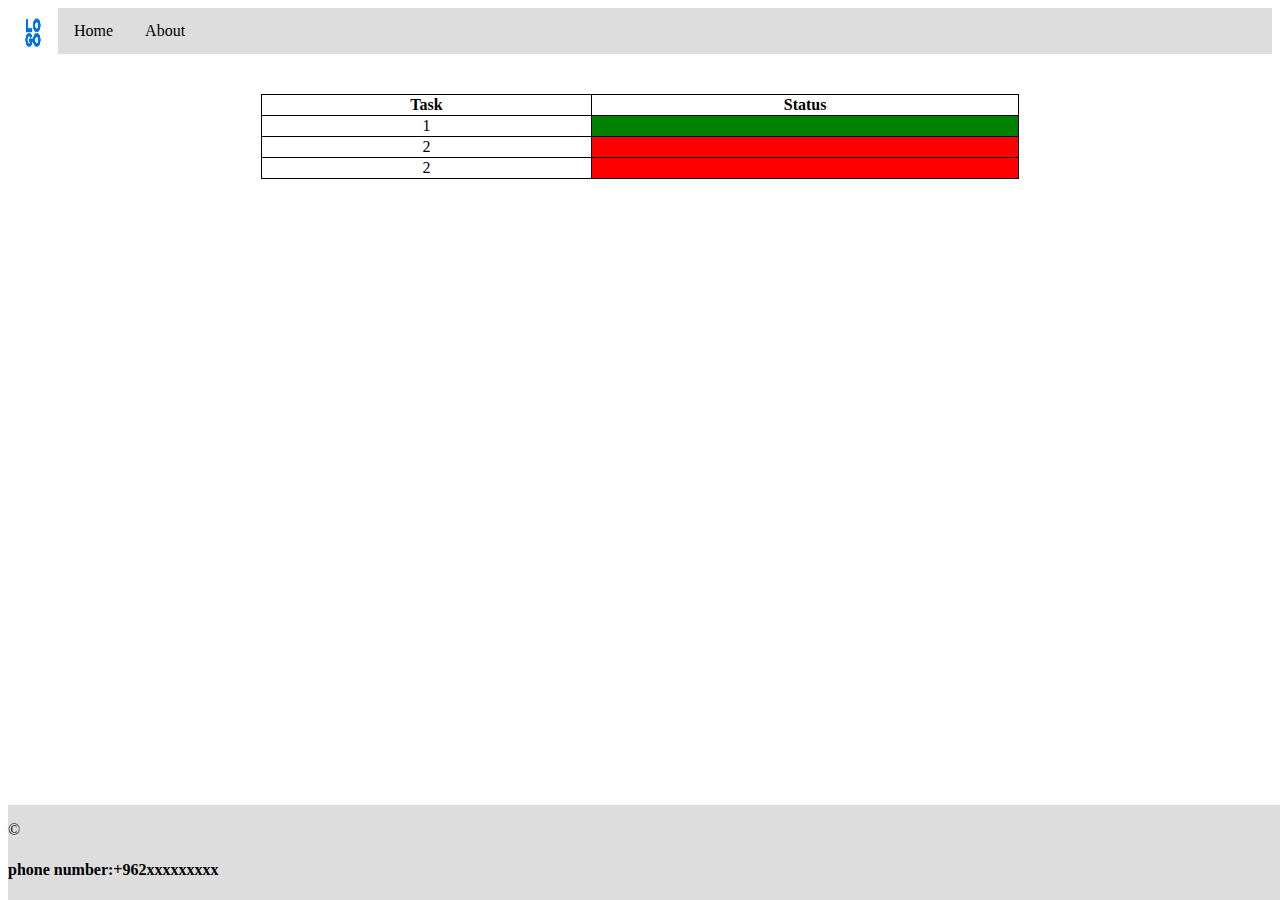
<file: index.html>
<!DOCTYPE html>
<html lang="en">

<head>
    <meta charset="UTF-8">
    <meta http-equiv="X-UA-Compatible" content="IE=edge">
    <meta name="viewport" content="width=device-width, initial-scale=1.0">
    <link rel="stylesheet" href="index.css">
    <title>toDo List</title>
</head>

<body>
    <header class="header">
        <nav>
            <div class="logo">
                <img src="/pictures/logo-social.png" alt="logo">
            </div>
            
            
            <ul class="nav">
                <li> <a href="#">Home</a> </li>
                <li> <a href="./about.html">About</a> </li>
            </ul>
        </nav>
    </header>

    <main class="main">
        <table>
            <tr>
                <th>Task</th>
                <th>Status</th>
            </tr>

            <tr>
                <td>1</td>
                <td class="done"></td>
            </tr>

            <tr>
                <td>2</td>
                <td class="uncomp"></td>
            </tr>

            <tr>
                <td>2</td>
                <td class="uncomp"></td>
            </tr>

        </table>
    </main>

    <footer  class="footer">
        <p>&copy;</p>
        <h4>phone number:+962xxxxxxxxx</h4>
    </footer>
    <script src="app.js"></script>
</body>

</html>
</file>
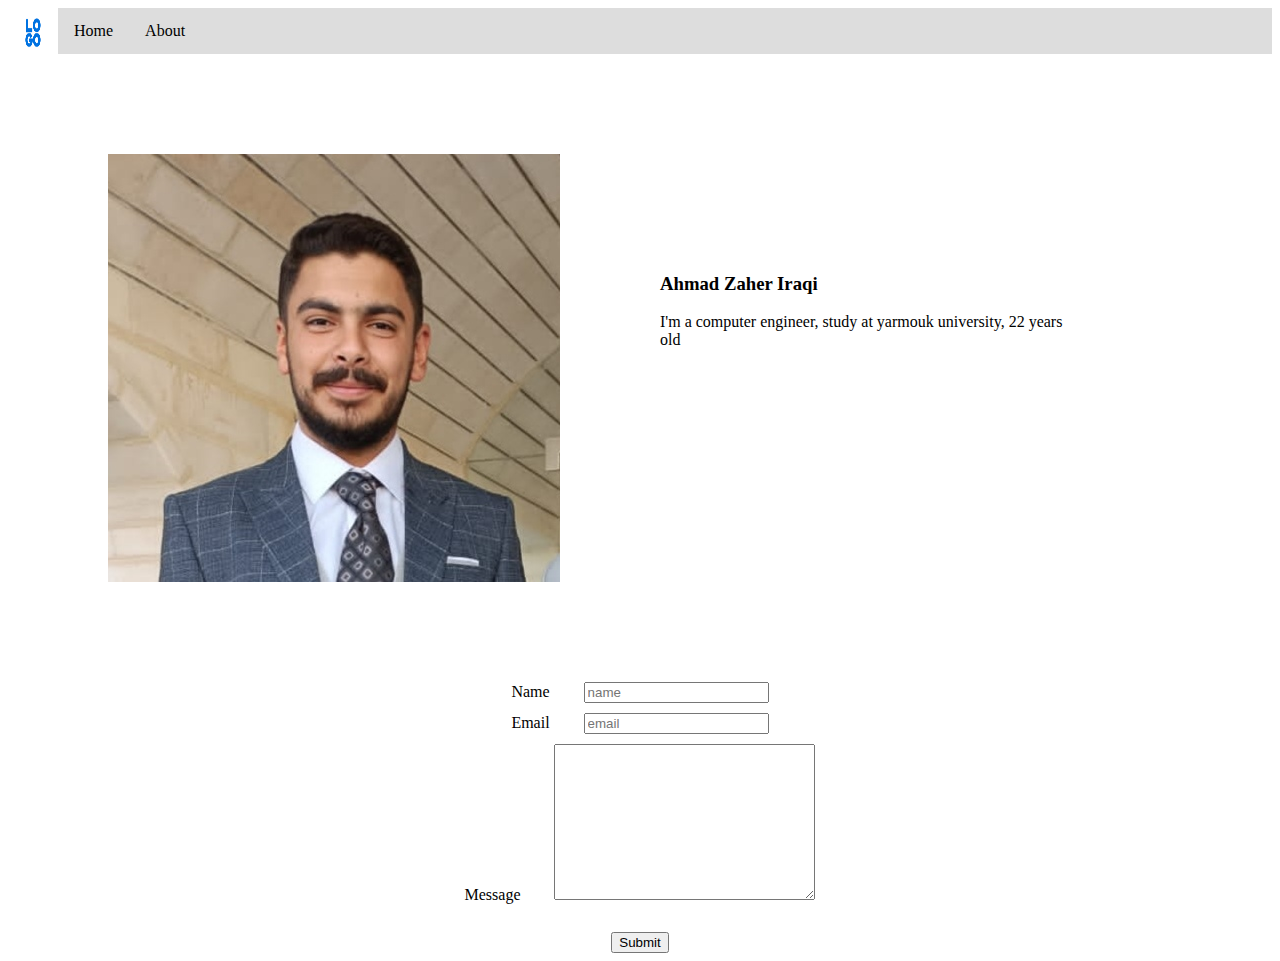
<file: about.html>
<!DOCTYPE html>
<html lang="en">
<head>
    <meta charset="UTF-8">
    <meta http-equiv="X-UA-Compatible" content="IE=edge">
    <meta name="viewport" content="width=device-width, initial-scale=1.0">
    <link rel="stylesheet" href="about.css">
    <title>Document</title>
</head>
<body>
    <header class="header">
        <nav>
            <div class="logo">
                <img src="/pictures/logo-social.png" alt="logo">
            </div>
            
            
            <ul class="nav">
                <li> <a href="./index.html">Home</a> </li>
                <li> <a href="#">About</a> </li>
            </ul>
        </nav>
    </header>

    <main>
        <section class="info">
            <img src="/pictures/aa.jpeg" alt="ahmad">
            <div class="info2" >
                <h3>Ahmad Zaher Iraqi</h3>
            <p>I'm a computer engineer, study at yarmouk university, 22 years old</p>

            </div>
            
        </section>
        <section class="content">
            <form >
                <div class="design">
                    <label>Name</label>
                <input type="text" placeholder="name"><br>

                </div>

                <div class="design">
                    <label>Email</label>
                <input type="email" placeholder="email"><br>
                </div>

                <div class="design">
                    <label>Message</label>
                <textarea name="Message"  cols="30" rows="10"></textarea>
                </div>
                

                
                
                <br>
                <button>Submit</button>
            </form>
        </section>
    </main>
</body>
</html>
</file>
<file: index.css>
.header {
    background-color: #dddddd;
    height: 10%;
}

ul {
    list-style-type: none;
    margin: 0;
    padding: 0;
    overflow: hidden;
}

li {

    float: left;
}

li a {
    display: block;

    text-decoration: none;
    color: black;
    text-align: center;
    padding: 14px 16px;
}

.header img {
    width: 50px;
    height: 50px;
    float: left;
}

.main{
    padding-top: 40px;
    height: 80%;
}

.main table, td, th {
    border: 1px solid;
  }

  .main table {
    
    width: 60%;
    border-collapse: collapse;
    margin-left: auto;
    margin-right: auto;
    
}
.main td{
    text-align: center;
}

.main .done{
    background-color: green;
}
.main .uncomp{
    background-color: red;
}

.footer{
    position:absolute;
    bottom:0;
    background-color: #dddddd;
    width: 100%;
}
</file>
<file: about.css>
.header {
    background-color: #dddddd;
    height: 10%;
}

ul {
    list-style-type: none;
    margin: 0;
    padding: 0;
    overflow: hidden;
}

li {

    float: left;
}

li a {
    display: block;

    text-decoration: none;
    color: black;
    text-align: center;
    padding: 14px 16px;
}

.header img {
    width: 50px;
    height: 50px;
    float: left;
}

.info{
    display: flex;
    margin: 100px;
}

.info2{
    margin: 100px;
}

.content{
    text-align: center;
}

.content .design{
margin: 10px;
}
.design input, .design textarea{
    margin-left: 30px;
}
</file>
